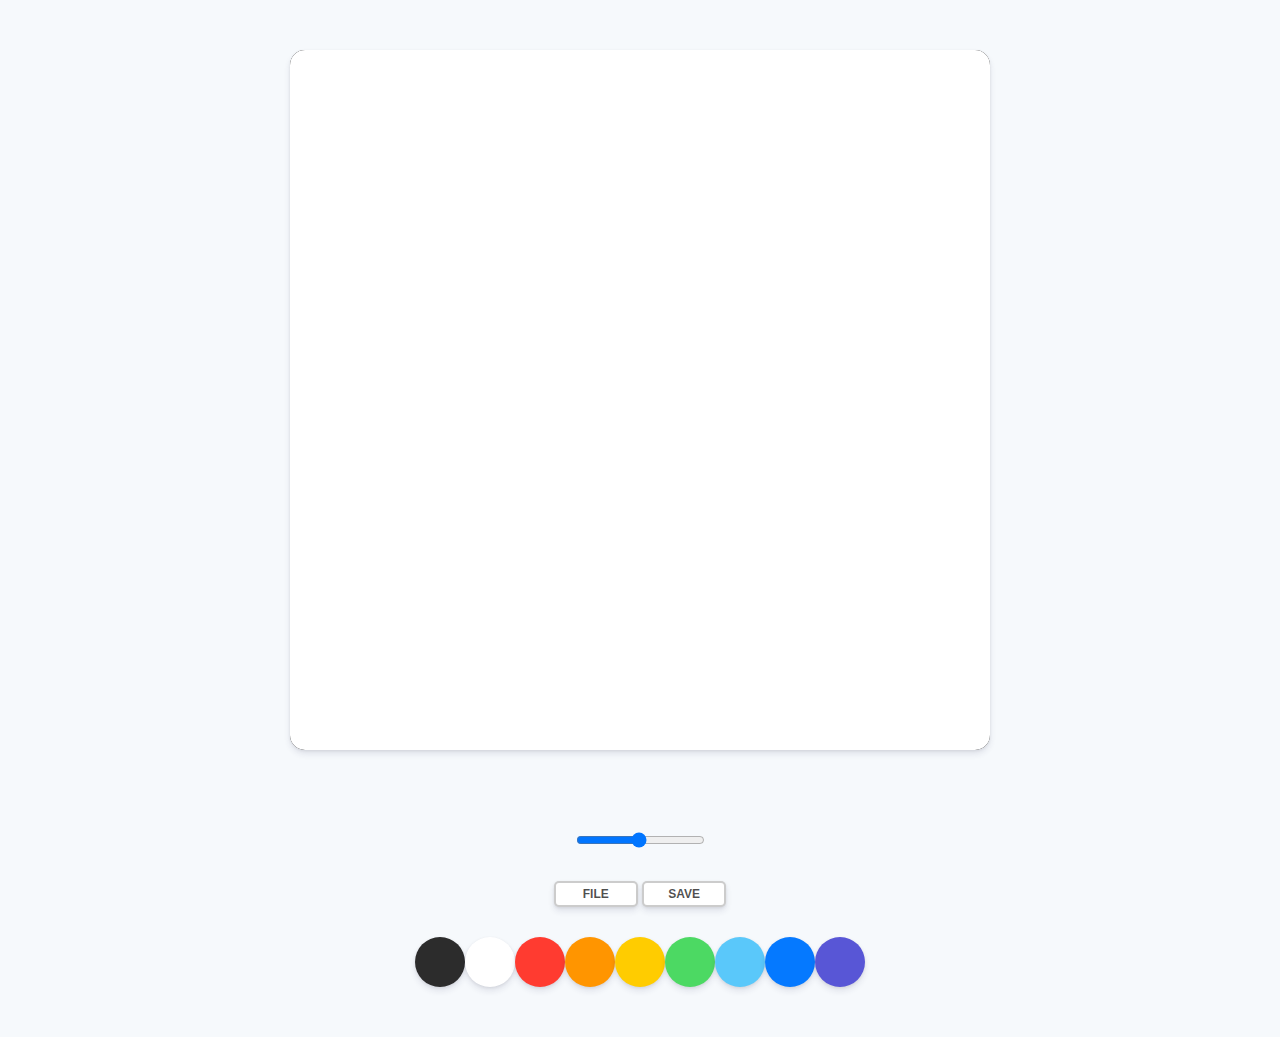
<file: paintjs/index.html>
<!DOCTYPE html>
<html lang="en">
<head>
    <meta charset="UTF-8">
    <meta http-equiv="X-UA-Compatible" content="IE=edge">
    <meta name="viewport" content="width=device-width, initial-scale=1.0">
    <link rel="stylesheet" href="styles.css">
    <title>PaintJS</title>
</head>
<body>
    <canvas id="jsCanvas" class="canvas"></canvas>
    <div class="controls">
        <div class="controls__range"> <!-- div.controls__range, 페인트 브러시 사이즈 컨트롤 -->
            <input type="range" id="jsRange" min="0.1" max="5" value="2.5" step="0.1" />
        </div>
        <div class="controls__btns"> <!--파일, 세이브 버튼-->
            <button id="jsMode">File</button>
            <button id="jsSave">Save</button>
        </div>
        <div class="controls__colors" id="jsColors"> <!--팔레트 컨트롤-->
            <div class="controls__color" style="background-color:#2c2c2c"></div>
            <div class="controls__color" style="background-color:white"></div>
            <div class="controls__color" style="background-color:#ff3b30"></div>
            <div class="controls__color" style="background-color:#ff9500"></div>
            <div class="controls__color" style="background-color:#ffcc00"></div>
            <div class="controls__color" style="background-color:#4cd963"></div>
            <div class="controls__color" style="background-color:#5ac8fa"></div>
            <div class="controls__color" style="background-color:#0579ff"></div>
            <div class="controls__color" style="background-color:#5856d6"></div>
        </div>
    </div>
    <script src="app.js"></script>
</body>
</html>
</file>
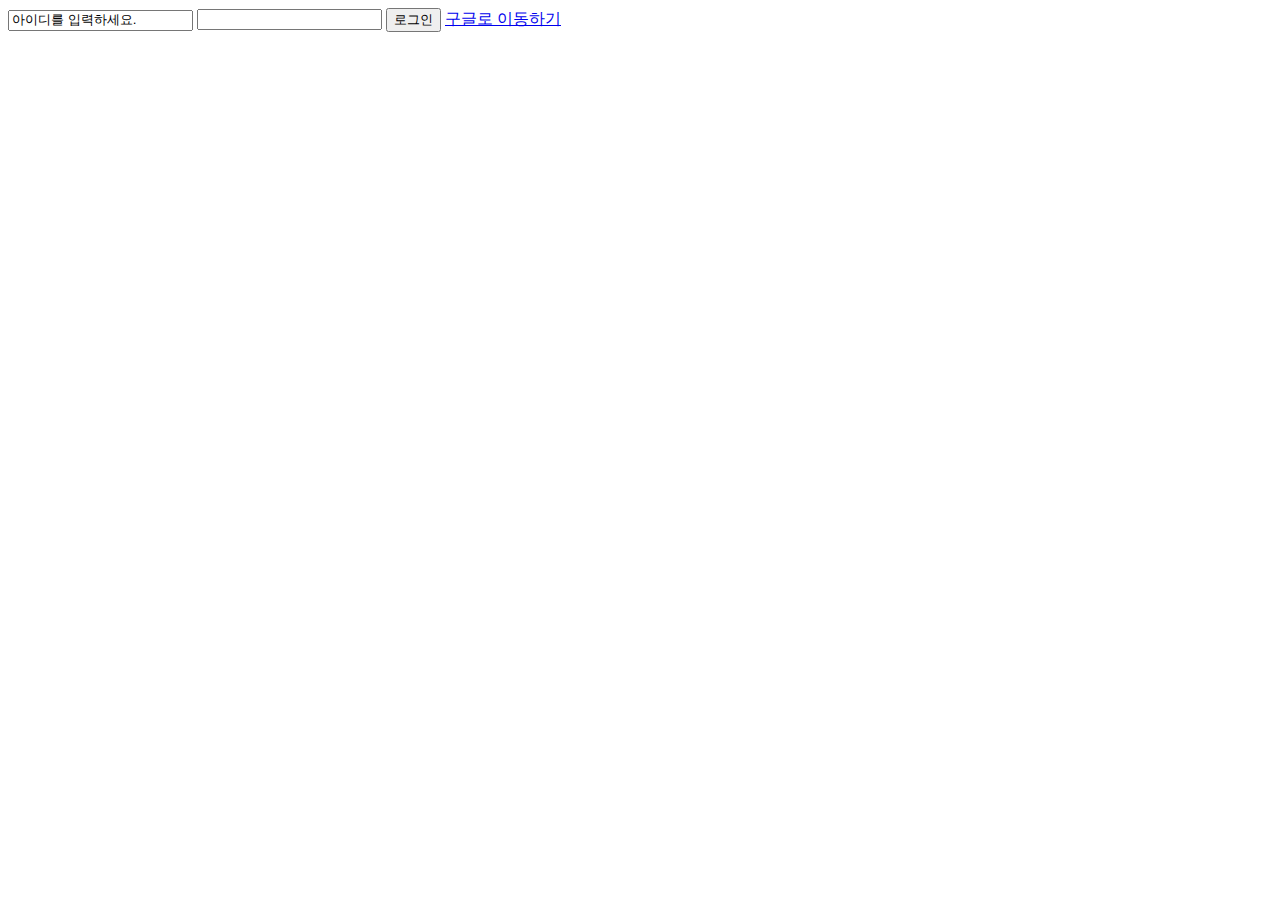
<file: PythonWorkspace/webscraping_basic/1_html.html>
<html>
    <head>
        <meta charset="utf-8">
        <title>나도코딩 홈페이지</title>
    </head>
    <body>
        <input type="text" value="아이디를 입력하세요.">
        <input type="password">
        <input type="button" value="로그인">
        <a href="http://google.com">구글로 이동하기</a>
    </body>
</html>
</file>
<file: paintjs/styles.css>
@import "reset.css";
body {
    background-color: #f6f9fc;
    font-family: -apple-system, BlinkMacSystemFont, 'Segoe UI', Roboto, Oxygen, Ubuntu, Cantarell, 'Open Sans', 'Helvetica Neue', sans-serif;
    display: flex;
    flex-direction: column;
    align-items: center;
    padding: 50px 0px;
}


.canvas{
    width: 700px;
    height: 700px;
    background-color: black;
    border-radius: 15px;
    box-shadow: 0 4px 6px rgba(50, 50, 93, 0.11), 0 1px 3px rgba(0, 0, 0, 0.08);
}

.controls {
    margin-top: 80px;
    display: flex;
    flex-direction: column;
    align-items: center;
}

.controls .controls__btns {
    margin-bottom: 30px;
}

.controls__btns button{ 
    all: unset; /* 넣으니까 버튼 형식 사라짐 */
    cursor: pointer; /*마우스 가져다 대면 손가락 모양으로 바뀌는 효과*/
    background-color: white; /*버튼 색*/
    padding: 5px 0px; /*버튼 세로 가로 넓이*/
    width: 80px;
    text-align: center; /*텍스트 정렬*/
    border-radius: 5px; /*사각형이었던 버튼을 둥근 모양으로 바꿔 준다*/
    box-shadow: 0 4px 6px rgba(50, 50, 93, 0.11), 0 1px 3px rgba(0, 0, 0, 0.08); /*그림자 효과*/
    border: 2px solid rgba(0, 0, 0, 0.2); /*버튼 테두리선*/
    color: rgba(0, 0, 0, 0.7); /*글씨 색*/
    text-transform: uppercase; /*글자 전부 대문자로 변환*/
    font-weight: 800; /*폰트 굵기*/
    font-size: 12px;
}

.controls__btns button:active {
    transform: scale(0.98); /*누르면 버튼이 움찔거리는 효과*/
}
.controls .controls__colors {
    display: flex;
}

.controls__colors .controls__color {
    width: 50px;
    height: 50px;
    border-radius: 25px;
    cursor: pointer;
    box-shadow: 0 4px 6px rgba(50, 50, 93, 0.11), 0 1px 3px rgba(0, 0, 0, 0.08);
}


.controls .controls__range {
    margin-bottom: 30px; /*브러시 사이즈 컨트롤과 버튼 사이의 간격*/
}
</file>
